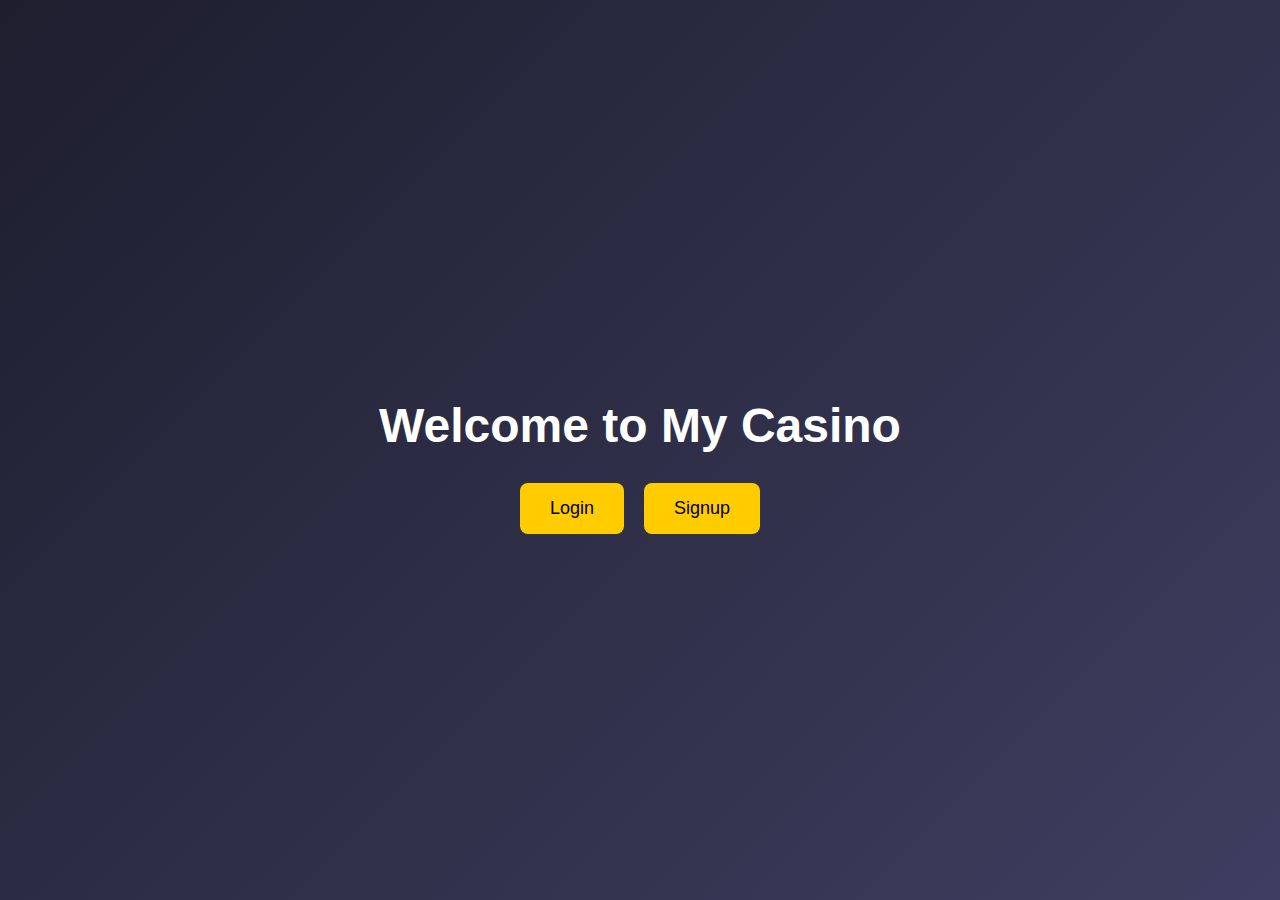
<file: index.html>
<!DOCTYPE html>
<html lang="en">
<head>
    <meta charset="UTF-8">
    <meta name="viewport" content="width=device-width, initial-scale=1.0">
    <title>My Casino</title>
    <link rel="stylesheet" href="style.css">
</head>
<body>
    <div class="container">
        <h1 class="title">Welcome to My Casino</h1>
        <div class="buttons">
            <a href="login.html" class="btn">Login</a>
            <a href="signup.html" class="btn">Signup</a>
        </div>
    </div>
</body>
</html>
</file>
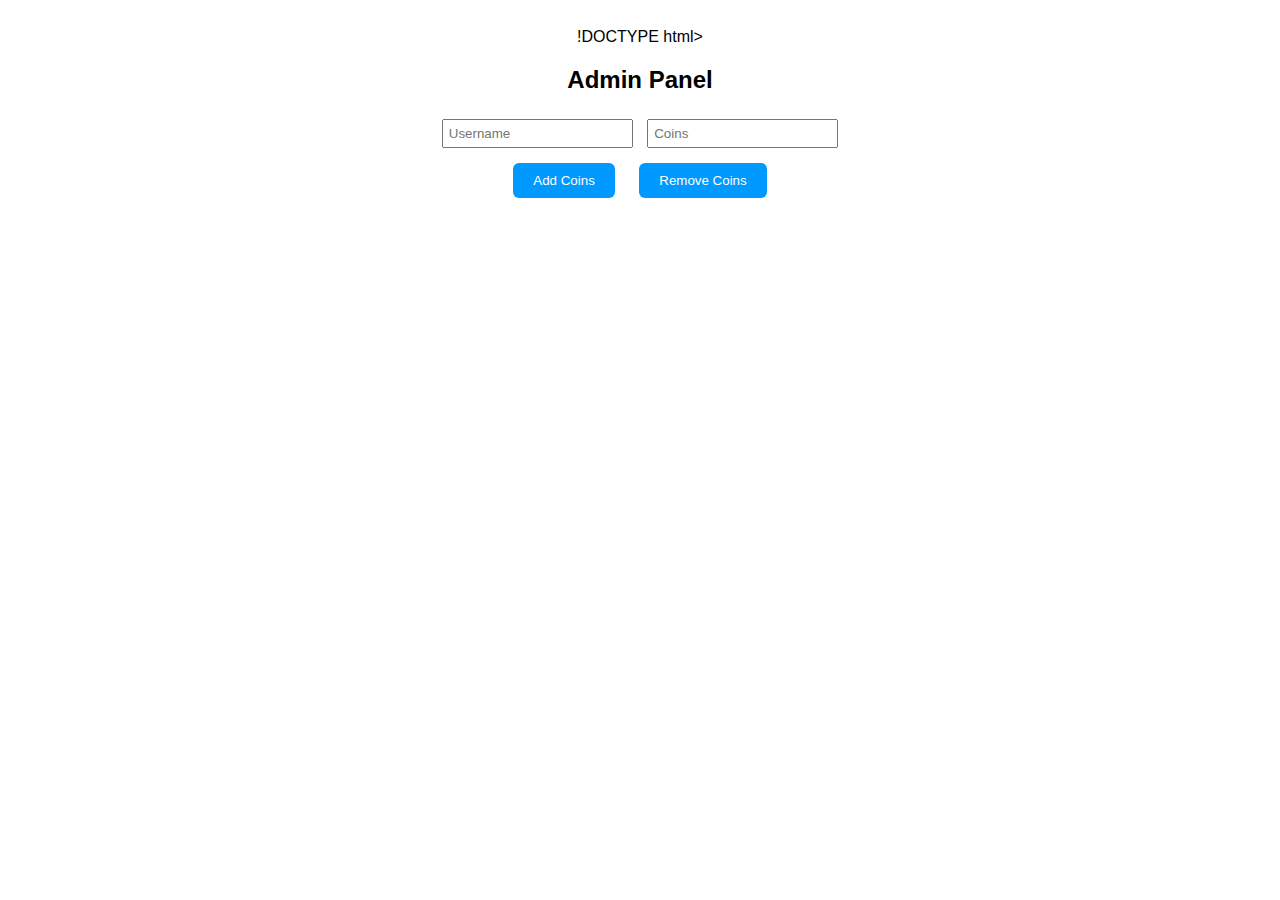
<file: admin.html>
!DOCTYPE html>
<html lang="en">
<head>
  <meta charset="UTF-8">
  <title>Admin Panel</title>
  <style>
    body {
      font-family: Arial;
      padding: 20px;
      text-align: center;
    }
    input {
      margin: 5px;
      padding: 5px;
    }
    button {
      margin: 10px;
      padding: 10px 20px;
      background-color: #0099ff;
      color: white;
      border: none;
      border-radius: 6px;
      cursor: pointer;
    }
  </style>
</head>
<body>
  <h2>Admin Panel</h2>

  <input type="text" id="adminUser" placeholder="Username" />
  <input type="number" id="adminCoins" placeholder="Coins" />

  <br>

  <button onclick="addCoins()">Add Coins</button>
  <button onclick="removeCoins()">Remove Coins</button>

  <p id="adminResult"></p>

  <script>
    function addCoins() {
      const username = document.getElementById("adminUser").value;
      const coins = parseInt(document.getElementById("adminCoins").value);

      let userData = JSON.parse(localStorage.getItem(username));
      if (userData) {
        userData.coins += coins;
        localStorage.setItem(username, JSON.stringify(userData));
        document.getElementById("adminResult").innerText = "Coins added successfully.";

        logTransaction(username, "Add", coins);
      } else {
        document.getElementById("adminResult").innerText = "User not found!";
      }
    }

    function removeCoins() {
      const username = document.getElementById("adminUser").value;
      const coins = parseInt(document.getElementById("adminCoins").value);

      let userData = JSON.parse(localStorage.getItem(username));
      if (userData) {
        const removed = Math.min(coins, userData.coins);
        userData.coins -= removed;
        localStorage.setItem(username, JSON.stringify(userData));
        document.getElementById("adminResult").innerText = "Coins removed.";

        logTransaction(username, "Remove", removed);
      } else {
        document.getElementById("adminResult").innerText = "User not found!";
      }
    }

    function logTransaction(username, type, amount) {
      const logKey = `${username}_log`;
      const existingLogs = JSON.parse(localStorage.getItem(logKey)) || [];
      const newEntry = {
        type: type,
        amount: amount,
        time: new Date().toLocaleString()
      };
      existingLogs.push(newEntry);
      localStorage.setItem(logKey, JSON.stringify(existingLogs));
    }

    function logout() {
      localStorage.removeItem("currentUser");
      alert("Logged out successfully!");
      window.location.href = "index.html";
    }
  </script>
</body>
</html>
</file>
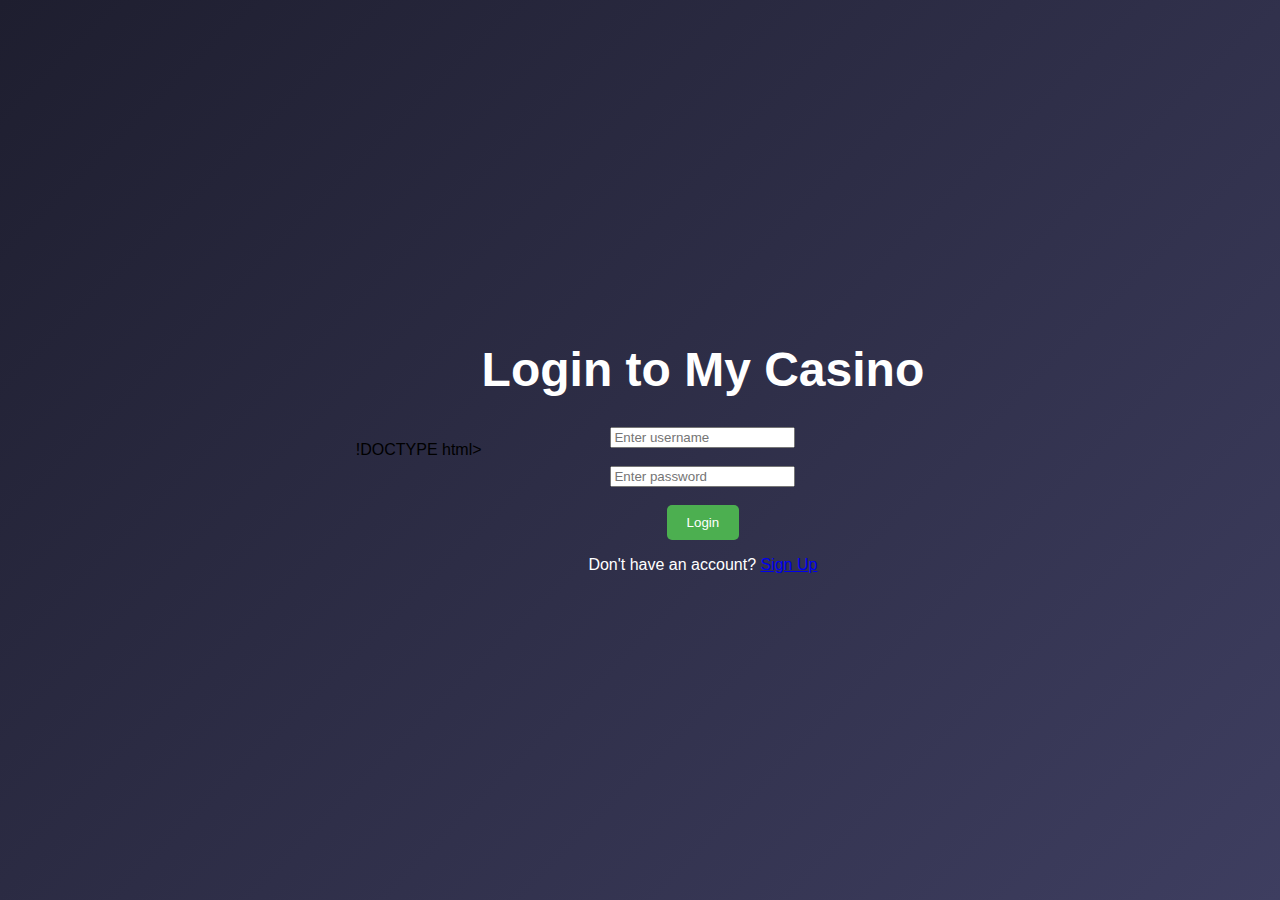
<file: coin-flip.html>
!DOCTYPE html>
<html lang="en">
<head>
  <meta charset="UTF-8" />
  <title>Coin Flip Game</title>
  <link rel="stylesheet" href="style.css" />
  <style>
    body {
      font-family: Arial, sans-serif;
      text-align: center;
      padding: 20px;
    }
    .btn {
      padding: 8px 15px;
      background-color: #0099ff;
      color: white;
      border: none;
      border-radius: 5px;
      text-decoration: none;
      margin: 5px;
      display: inline-block;
    }
    .coin-container {
      margin-top: 30px;
    }
    .coin {
      width: 100px;
      height: 100px;
      border: 2px solid #333;
      border-radius: 50%;
      margin: 20px auto;
      background: gold;
    }
  </style>
</head>
<body>
  <script>
    const currentUser = localStorage.getItem("currentUser");
    if (!currentUser) {
      alert("Please login first!");
      window.location.href = "login.html";
    }
  </script>

  <header>
    <h1>Coin Flip</h1>
    <div style="text-align: right; margin-bottom: 10px;">
      <span id="coinDisplay" style="font-weight: bold;">Coins: 0</span>
      <a href="deposit.html" class="btn">Deposit Coins</a>
      <a href="#" onclick="logout()" class="btn">Logout</a>
    </div>
    <a href="game.html" class="btn">Back</a>
  </header>

  <main class="coin-container">
    <div class="coin" id="coin"></div>

    <div class="bet-controls">
      <label for="betAmount">Enter Bet Amount (Min 20):</label><br />
      <input type="number" id="betAmount" min="20" value="20" /><br /><br />

      <button onclick="flipCoin('heads')">Heads (1x)</button>
      <button onclick="flipCoin('tails')">Tails (2x)</button>
      <p id="result"></p>
    </div>
  </main>

  <script>
    function logout() {
      localStorage.removeItem("currentUser");
      alert("Logged out successfully!");
      window.location.href = "index.html";
    }

    function updateCoins() {
      const username = localStorage.getItem("currentUser");
      const userData = JSON.parse(localStorage.getItem(username));
      if (userData) {
        document.getElementById("coinDisplay").innerText = "Coins: " + userData.coins;
      }
    }
    setInterval(updateCoins, 1000);
    updateCoins();

    function flipCoin(choice) {
      const username = localStorage.getItem("currentUser");
      let userData = JSON.parse(localStorage.getItem(username));
      const bet = parseInt(document.getElementById("betAmount").value);

      if (isNaN(bet) || bet < 20) {
        alert("Minimum bet is 20 coins.");
        return;
      }

      if (userData.coins < bet) {
        alert("Not enough coins! Please deposit.");
        window.location.href = "deposit.html";
        return;
      }

      const result = Math.random() < 0.5 ? 'heads' : 'tails';
      const win = (choice === result);

      if (win) {
        const reward = choice === 'heads' ? bet : bet * 2;
        userData.coins += reward;
        document.getElementById("result").innerText = "You won! Result: " + result;
      } else {
        userData.coins -= bet;
        document.getElementById("result").innerText = "You lost. Result: " + result;
      }

      localStorage.setItem(username, JSON.stringify(userData));
      updateCoins();
    }
  </script>
</body>
</html>
</file>
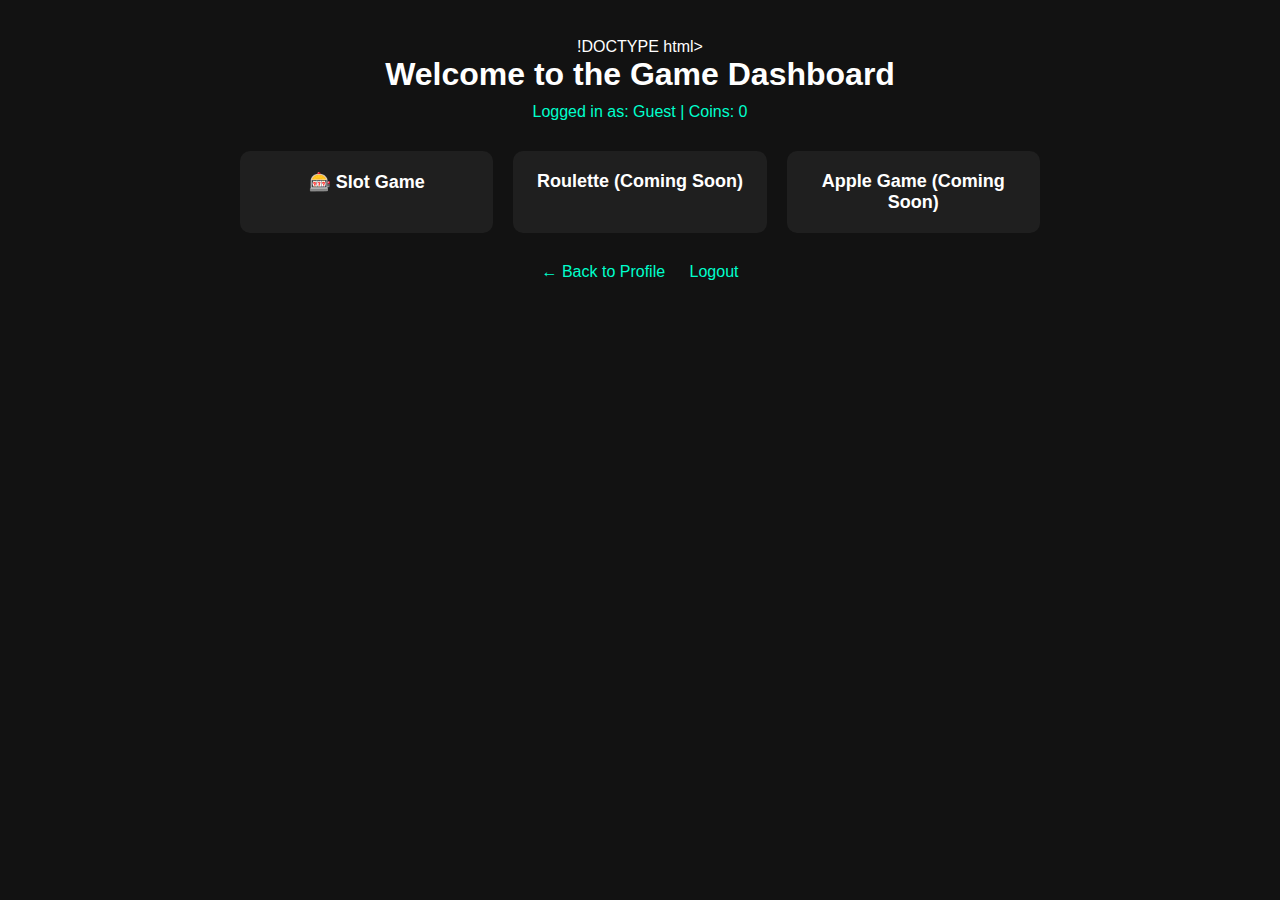
<file: dashboard.html>
!DOCTYPE html>
<html lang="en">
<head>
  <meta charset="UTF-8">
  <title>Game Dashboard - My Casino</title>
  <style>
    body {
      background-color: #121212;
      font-family: Arial, sans-serif;
      color: white;
      text-align: center;
      padding: 30px;
    }

    .header {
      margin-bottom: 30px;
    }

    .header h1 {
      margin: 0;
    }

    .user-info {
      margin-top: 10px;
      font-size: 16px;
      color: #00ffcc;
    }

    .game-grid {
      display: grid;
      grid-template-columns: repeat(auto-fit, minmax(150px, 1fr));
      gap: 20px;
      max-width: 800px;
      margin: auto;
    }

    .game-card {
      background-color: #1f1f1f;
      padding: 20px;
      border-radius: 10px;
      transition: transform 0.2s;
    }

    .game-card:hover {
      transform: scale(1.05);
    }

    .game-card a {
      text-decoration: none;
      color: white;
      font-weight: bold;
      font-size: 18px;
    }

    .footer-links {
      margin-top: 30px;
    }

    .footer-links a {
      color: #00ffcc;
      text-decoration: none;
      font-size: 16px;
      margin: 0 10px;
    }
  </style>
</head>
<body>

  <div class="header">
    <h1>Welcome to the Game Dashboard</h1>
    <div class="user-info">
      Logged in as: <span id="username">Guest</span> |
      Coins: <span id="coins">0</span>
    </div>
  </div>

  <div class="game-grid">
    <div class="game-card">
      <a href="slot.html">🎰 Slot Game</a>
    </div>

    <div class="game-card">
      <a href="#">Roulette (Coming Soon)</a>
    </div>

    <div class="game-card">
      <a href="#">Apple Game (Coming Soon)</a>
    </div>
  </div>

  <div class="footer-links">
    <a href="profile.html">← Back to Profile</a>
    <a href="logout.html">Logout</a>
  </div>

  <script>
    const currentUser = localStorage.getItem("currentUser");
    if (currentUser) {
      const userData = JSON.parse(localStorage.getItem(currentUser));
      document.getElementById("username").textContent = currentUser;
      document.getElementById("coins").textContent = userData.coins;
    }
  </script>

</body>
</html>
</file>
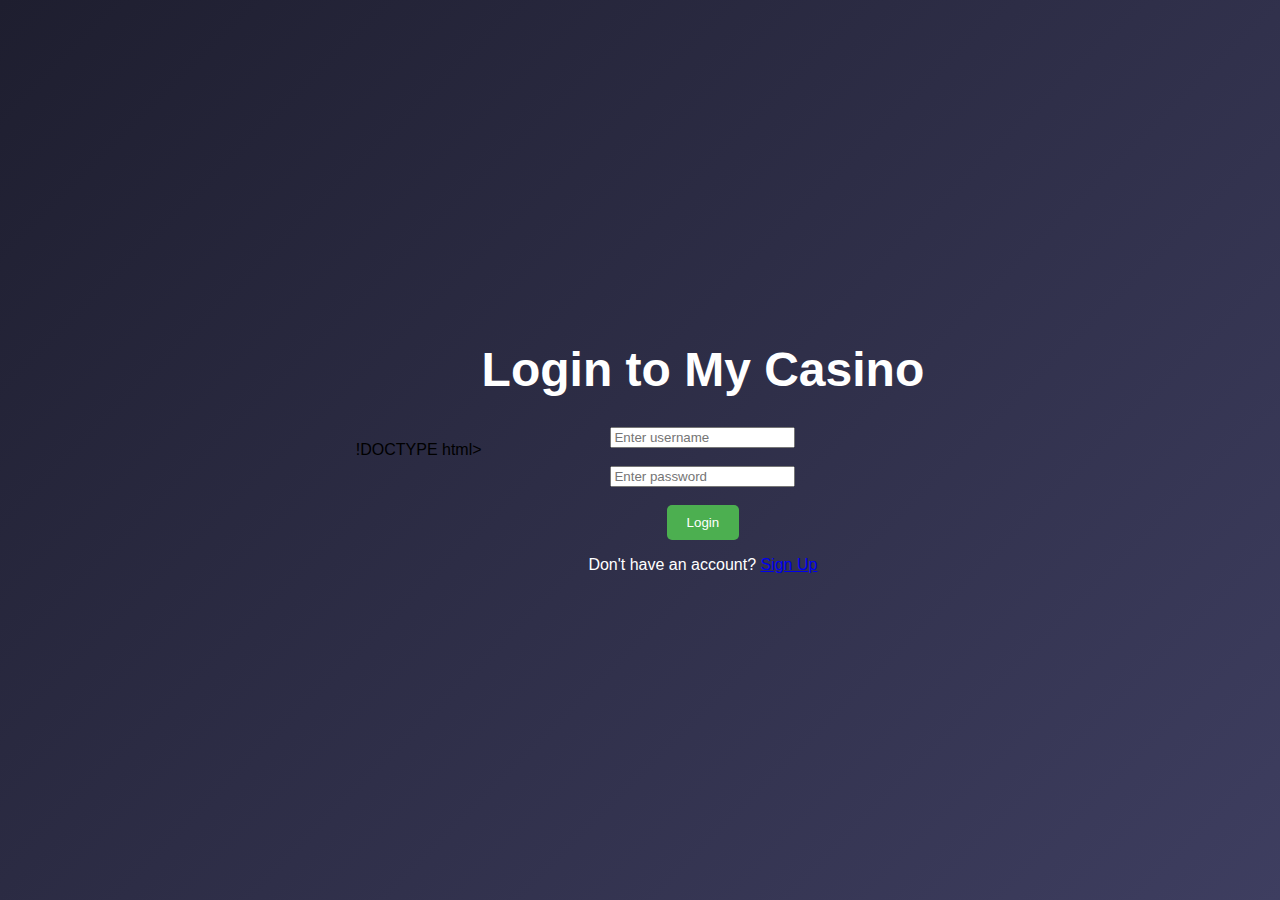
<file: deposit.html>
<!DOCTYPE html>
<html>
<head>
  <title>Deposit Coins</title>
  <style>
    body {
      font-family: Arial, sans-serif;
      text-align: center;
      padding: 20px;
    }
    .deposit-option {
      margin: 20px;
      padding: 10px 20px;
      background-color: #00cc99;
      color: white;
      border-radius: 10px;
      cursor: pointer;
    }
    .deposit-option:hover {
      background-color: #009977;
    }
    .back-btn {
      background: #555;
      padding: 10px 20px;
      display: inline-block;
      border-radius: 8px;
      color: white;
      text-decoration: none;
      margin-top: 30px;
    }
  </style>
</head>
<body>

<script>
  const currentUser = localStorage.getItem("currentUser");
  if (!currentUser) {
    alert("Please login first!");
    window.location.href = "login.html";
  }
</script>

<h2>Deposit Coins</h2>
<p>Select a deposit method</p>

<div class="deposit-option" onclick="deposit('Bkash')">Deposit via Bkash</div>
<div class="deposit-option" onclick="deposit('Nagad')">Deposit via Nagad</div>

<a href="game.html" class="back-btn">← Back to Game</a>

<script>
  function deposit(method) {
    const username = localStorage.getItem("currentUser");
    if (!username) {
      alert("Please login first.");
      window.location.href = "login.html";
      return;
    }

    const userData = JSON.parse(localStorage.getItem(username));
    const depositAmount = 100;

    userData.coins += depositAmount;
    localStorage.setItem(username, JSON.stringify(userData));

    alert(`Successfully added ${depositAmount} coins via ${method}.`);
    window.location.href = "game.html";
  }
</script>

</body>
</html>
</file>
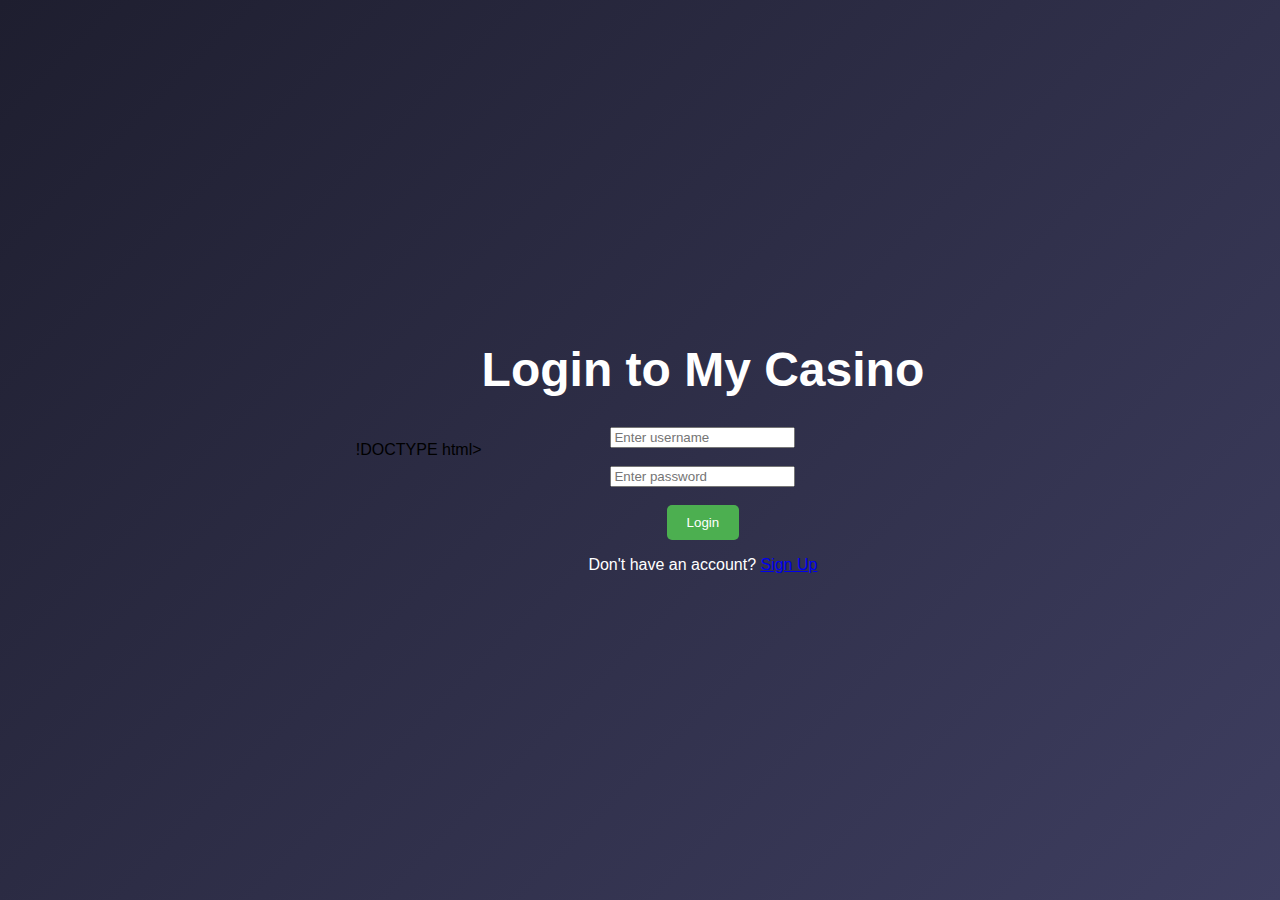
<file: game.html>
<!DOCTYPE html>
<html>
<head>
  <title>Casino Game</title>
  <style>
    body {
      font-family: Arial;
      background: #f0f0f0;
      text-align: center;
      padding: 20px;
    }
    .top-bar {
      display: flex;
      justify-content: space-between;
      align-items: center;
      background: white;
      padding: 10px 20px;
      box-shadow: 0 2px 5px rgba(0,0,0,0.1);
    }
    .top-bar .logo {
      font-weight: bold;
      font-size: 20px;
    }
    .top-bar .actions a {
      margin: 0 10px;
      text-decoration: none;
      color: #007bff;
      font-weight: bold;
    }
    .game-list {
      margin-top: 40px;
    }
    .game-link {
      display: block;
      margin: 20px auto;
      padding: 15px 30px;
      background: #007bff;
      color: white;
      text-decoration: none;
      border-radius: 10px;
      width: 200px;
    }
  </style>
</head>
<body>

  <script>
    const currentUser = localStorage.getItem("currentUser");
    if (!currentUser) {
      alert("Please login first!");
      window.location.href = "login.html";
    }
  </script>

  <div class="top-bar">
    <div class="logo">CasinoZone</div>
    <div class="actions">
      <span id="coinDisplay">Coins: 0</span>
      <a href="deposit.html">Deposit Coins</a>
      <a href="#" onclick="logout()">Logout</a>
    </div>
  </div>

  <div class="game-list">
    <h1>Casino Games</h1>
    <a href="coin-flip.html" class="game-link">Coin Flip</a>
    a href="slot.html" class="game-link">Slot Machine</a>
    <!-- ভবিষ্যতে অন্য গেমগুলোর লিংক এখানে যোগ করতে পারো -->
  </div>

  <script>
    function updateCoins() {
      const username = localStorage.getItem("currentUser");
      const userData = JSON.parse(localStorage.getItem(username));
      if (userData && userData.coins !== undefined) {
        document.getElementById("coinDisplay").innerText = "Coins: " + userData.coins;
      }
    }

    function logout() {
      localStorage.removeItem("currentUser");
      alert("Logged out successfully!");
      window.location.href = "index.html";
    }

    updateCoins();
    setInterval(updateCoins, 2000);
  </script>

</body>
</html>
</file>
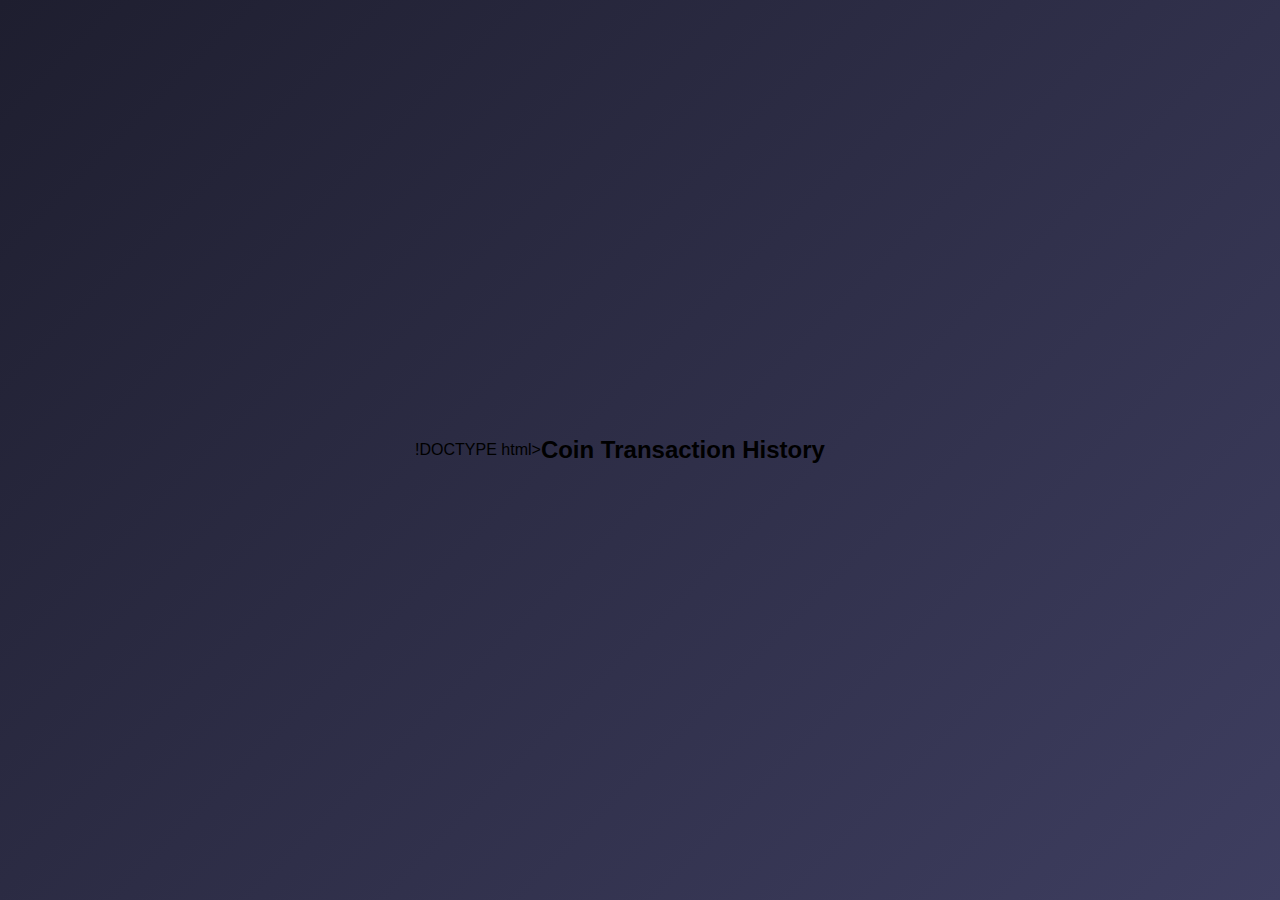
<file: history.html>
!DOCTYPE html>
<html lang="en">
<head>
  <meta charset="UTF-8">
  <title>Coin History</title>
  <link rel="stylesheet" href="style.css">
</head>
<body>
  <h2>Coin Transaction History</h2>
  <ul id="logList"></ul>

  <script>
    const username = localStorage.getItem("currentUser");
    const logKey = `${username}_log`;
    const logs = JSON.parse(localStorage.getItem(logKey)) || [];

    const logList = document.getElementById("logList");
    logs.forEach(entry => {
      const li = document.createElement("li");
      li.innerText = `${entry.type} - ${entry.amount} coins on ${entry.time}`;
      logList.appendChild(li);
    });
  </script>
</body>
</html>
</file>
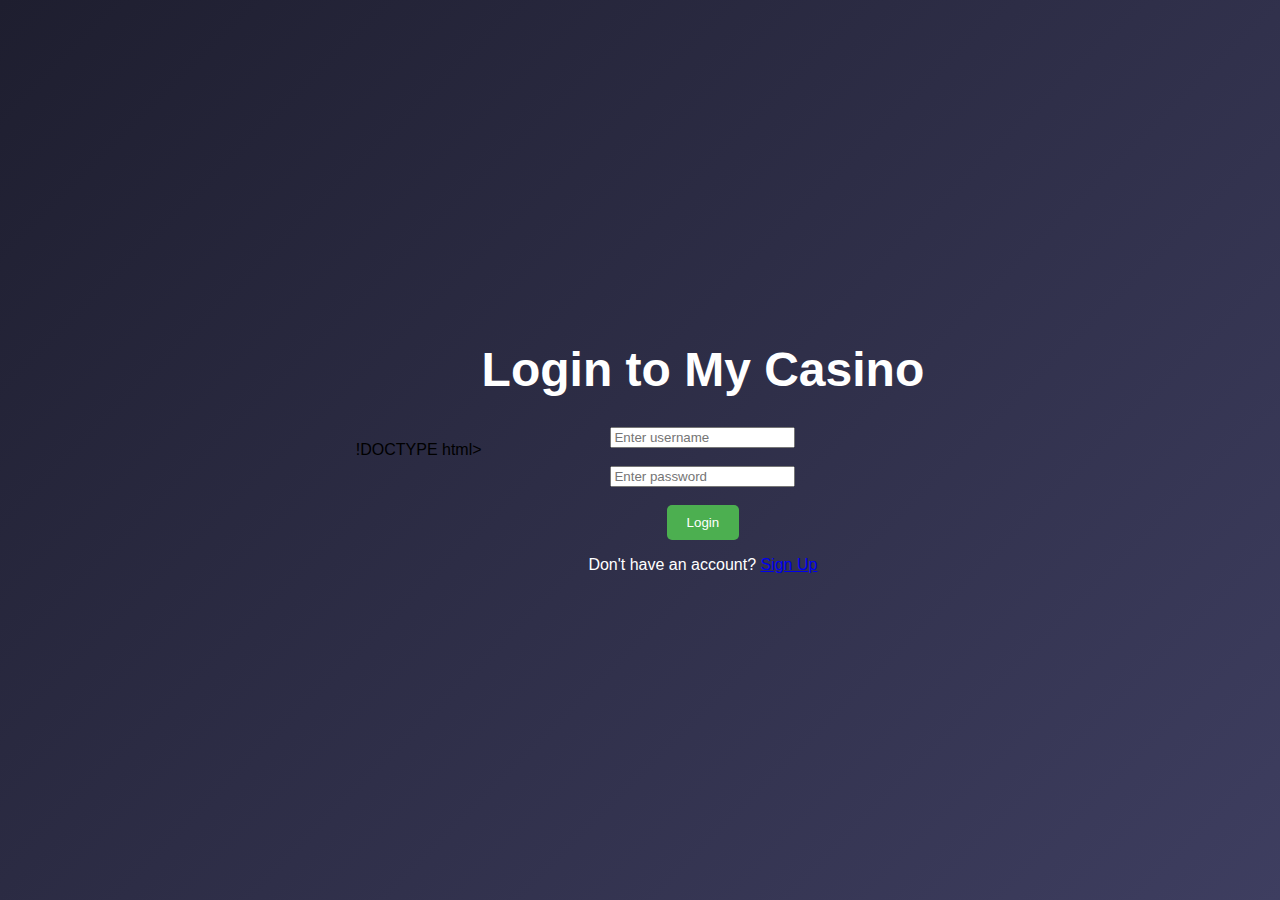
<file: login.html>
!DOCTYPE html>
<html lang="en">
<head>
    <meta charset="UTF-8">
    <meta name="viewport" content="width=device-width, initial-scale=1.0">
    <title>Login - My Casino</title>
    <link rel="stylesheet" href="style.css">
</head>
<body>
    <div class="container">
        <h1 class="title">Login to My Casino</h1>

        <input type="text" id="username" placeholder="Enter username" />
        <br><br>
        <input type="password" id="password" placeholder="Enter password" />
        <br><br>
        <button onclick="login()">Login</button>

        <p>Don't have an account? <a href="signup.html">Sign Up</a></p>
    </div>

    <script>
        function login() {
            const username = document.getElementById("username").value.trim();
            const password = document.getElementById("password").value;

            if (!username || !password) {
                alert("Please fill both fields.");
                return;
            }

            if (password.length < 6) {
                alert("Password must be at least 6 characters.");
                return;
            }

            const existing = localStorage.getItem(username);

            if (!existing) {
                const userData = {
                    password: password,
                    coins: 0
                };
                localStorage.setItem(username, JSON.stringify(userData));
                alert("Account created! Logging in...");
            } else {
                const userData = JSON.parse(existing);
                if (userData.password !== password) {
                    alert("Wrong password!");
                    return;
                }
            }

            localStorage.setItem("currentUser", username);
            window.location.href = "dashboard.html";
        }
    </script>
</body>
</html>
</file>
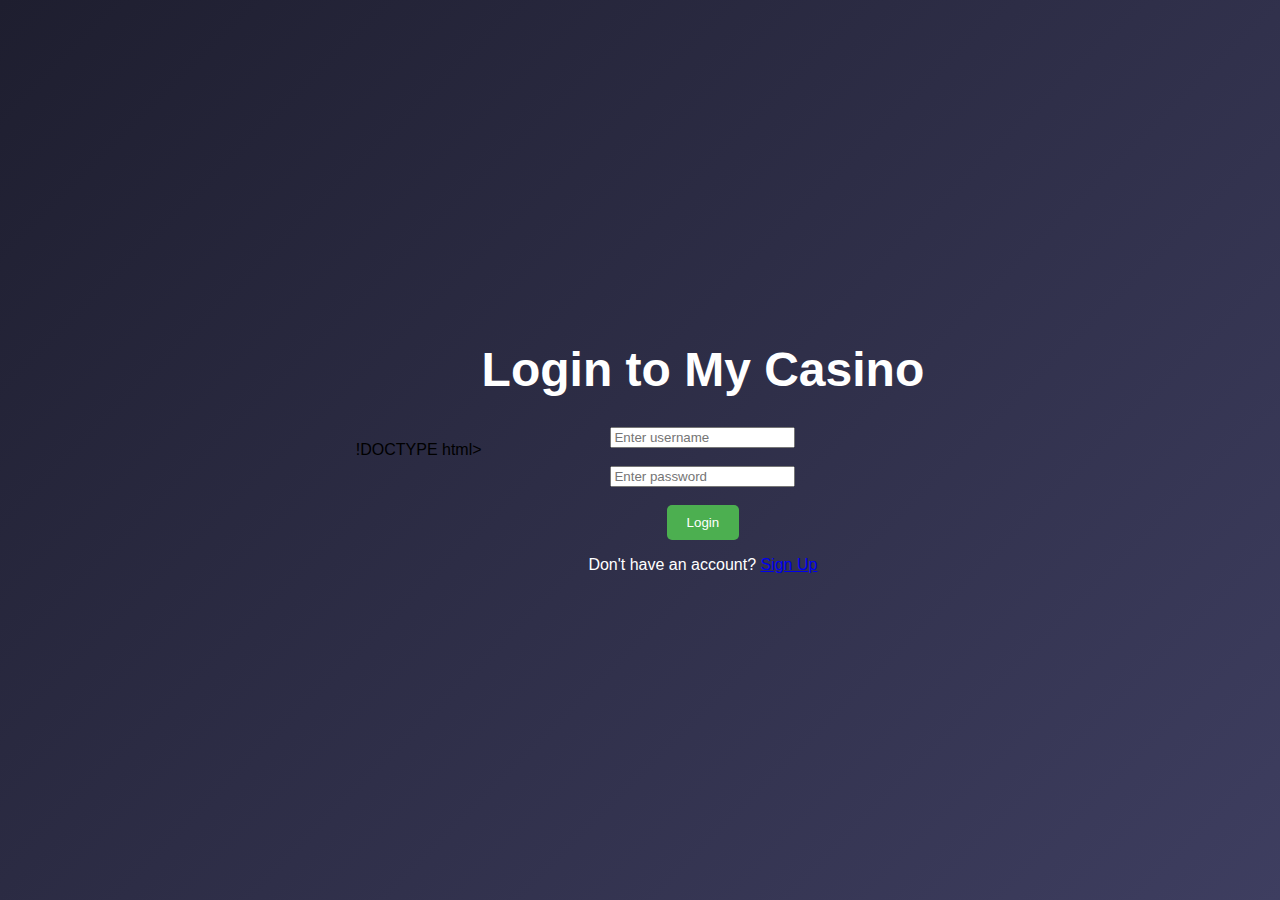
<file: logout.html>
!DOCTYPE html>
<html lang="en">
<head>
  <meta charset="UTF-8">
  <title>Logging Out...</title>
  <script>
    // লগআউট করার সময় লোকাল স্টোরেজ থেকে ইউজার ডেটা সরানো
    localStorage.removeItem("currentUser");
    // চাইলে প্রোফাইল পিকচার বা অন্য তথ্যও রিমুভ করতে পারো
    // localStorage.removeItem("profilePic");

    // রিডাইরেক্ট login পেজে
    window.location.href = "login.html";
  </script>
</head>
<body>
</body>
</html>
</file>
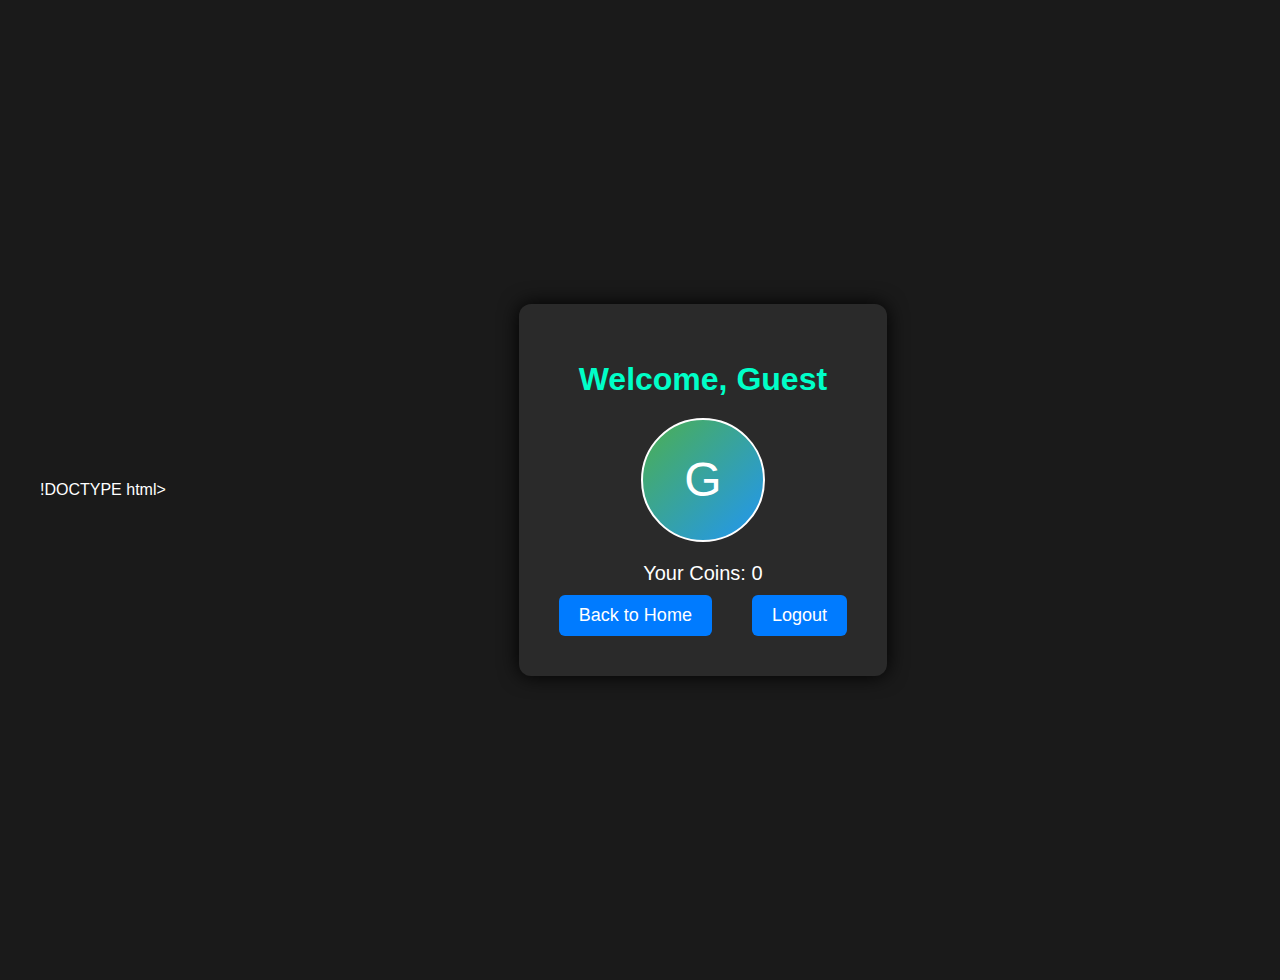
<file: profile.html>
!DOCTYPE html>
<html lang="en">
<head>
  <meta charset="UTF-8">
  <title>User Profile - My Casino</title>
  <link rel="stylesheet" href="style.css">
  <style>
    body {
      background: #1a1a1a;
      color: white;
      font-family: Arial, sans-serif;
      text-align: center;
      padding: 40px;
    }

    .profile-container {
      max-width: 500px;
      margin: auto;
      background: #2a2a2a;
      padding: 30px;
      border-radius: 12px;
      box-shadow: 0 0 20px #000;
    }

    .profile-container h2 {
      font-size: 32px;
      color: #00ffc8;
      margin-bottom: 20px;
    }

    .profile-pic-box {
      margin: 20px 0;
    }

    .profile-avatar {
      width: 120px;
      height: 120px;
      background: linear-gradient(135deg, #4CAF50, #2196F3);
      color: white;
      font-size: 48px;
      display: flex;
      justify-content: center;
      align-items: center;
      border-radius: 50%;
      border: 2px solid white;
      margin: auto;
    }

    .coin-box {
      margin-top: 20px;
      font-size: 20px;
    }

    .buttons .btn {
      display: inline-block;
      margin: 10px;
      padding: 10px 20px;
      background-color: #007bff;
      color: white;
      text-decoration: none;
      border-radius: 6px;
    }

    .buttons .btn:hover {
      background-color: #0056b3;
    }
  </style>
</head>
<body>
  <section class="profile-container">
    <h2>Welcome, <span id="username-display"></span></h2>

    <!-- Profile Avatar without Image -->
    <div class="profile-pic-box">
      <div id="profile-avatar" class="profile-avatar">U</div>
    </div>

    <div class="coin-box">
      Your Coins: <span id="coin-count">0</span>
    </div>

    <div class="buttons">
      <a href="index.html" class="btn">Back to Home</a>
      <a href="logout.html" class="btn">Logout</a>
    </div>
  </section>

  <script>
    // ইউজারের তথ্য লোকাল স্টোরেজ থেকে আনা
    const username = localStorage.getItem("username") || "Guest";
    const coins = localStorage.getItem("coins") || "0";

    // ইউজারের নাম ও কয়েন দেখানো
    document.getElementById("username-display").textContent = username;
    document.getElementById("coin-count").textContent = coins;

    // নামের প্রথম অক্ষর দিয়ে প্রোফাইল বৃত্ত বানানো
    const firstLetter = username.charAt(0).toUpperCase();
    document.getElementById("profile-avatar").textContent = firstLetter;
  </script>
</body>
</html>
</file>
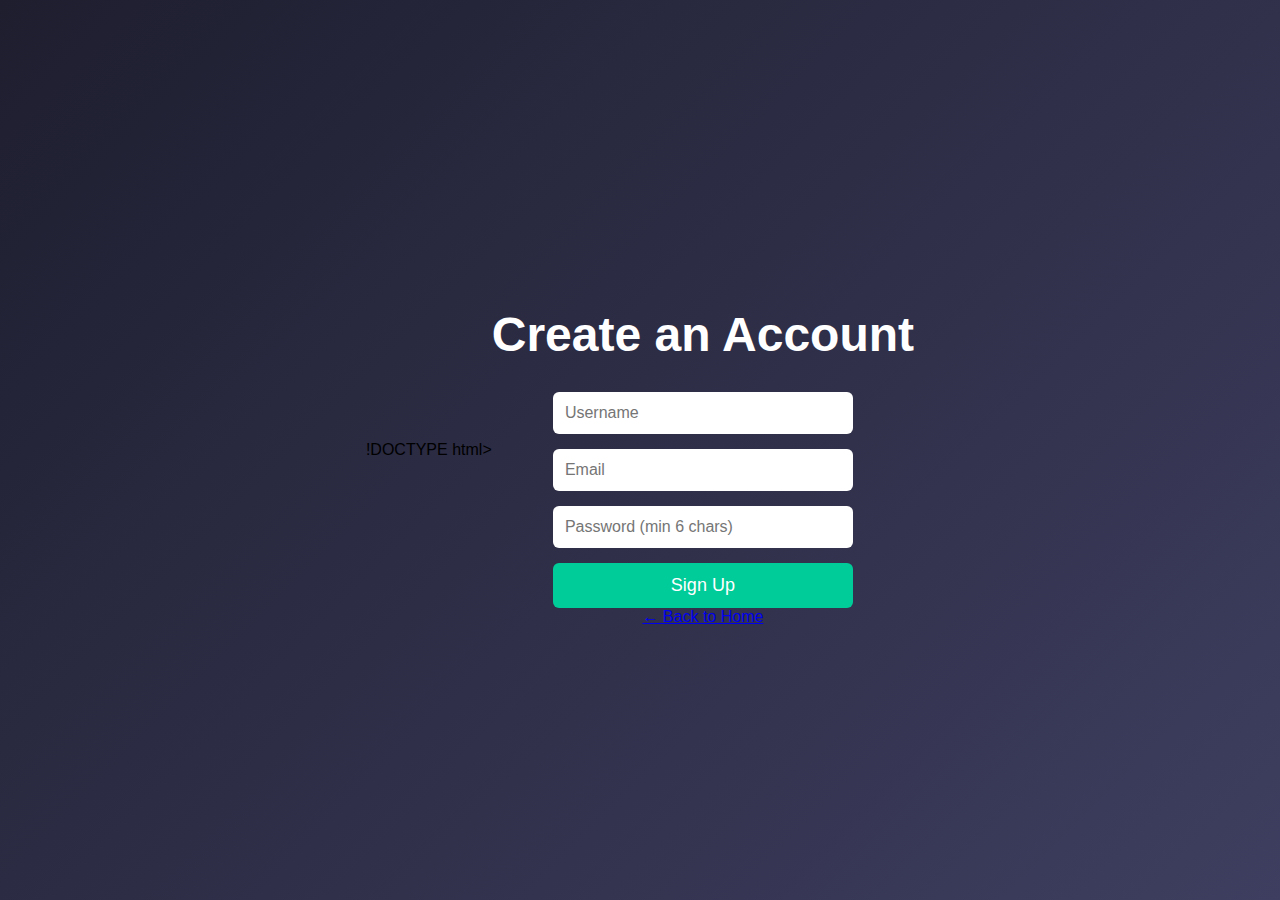
<file: signup.html>
!DOCTYPE html>
<html lang="en">
<head>
  <meta charset="UTF-8">
  <title>Sign Up - My Casino</title>
  <link rel="stylesheet" href="style.css">
</head>
<body>
  <div class="container">
    <h1 class="title">Create an Account</h1>
    <form class="form" onsubmit="signup(event)">
      <input type="text" id="username" placeholder="Username" required>
      <input type="email" id="email" placeholder="Email" required>
      <input type="password" id="password" placeholder="Password (min 6 chars)" required>
      <button type="submit" class="btn">Sign Up</button>
    </form>
    <div class="back-home">
      <a href="index.html">← Back to Home</a>
    </div>
  </div>

  <script>
    function signup(e) {
      e.preventDefault();

      const username = document.getElementById("username").value.trim();
      const email = document.getElementById("email").value.trim();
      const password = document.getElementById("password").value;

      if (!username || !email || !password) {
        alert("Please fill out all fields.");
        return;
      }

      if (password.length < 6) {
        alert("Password must be at least 6 characters.");
        return;
      }

      if (localStorage.getItem(username)) {
        alert("Username already exists!");
        return;
      }

      const userData = {
        email,
        password,
        coins: 50  // Initial bonus
      };

      localStorage.setItem(username, JSON.stringify(userData));
      localStorage.setItem("currentUser", username);

      alert("Account created successfully!");
      window.location.href = "profile.html";
    }
  </script>
</body>
</html>
</file>
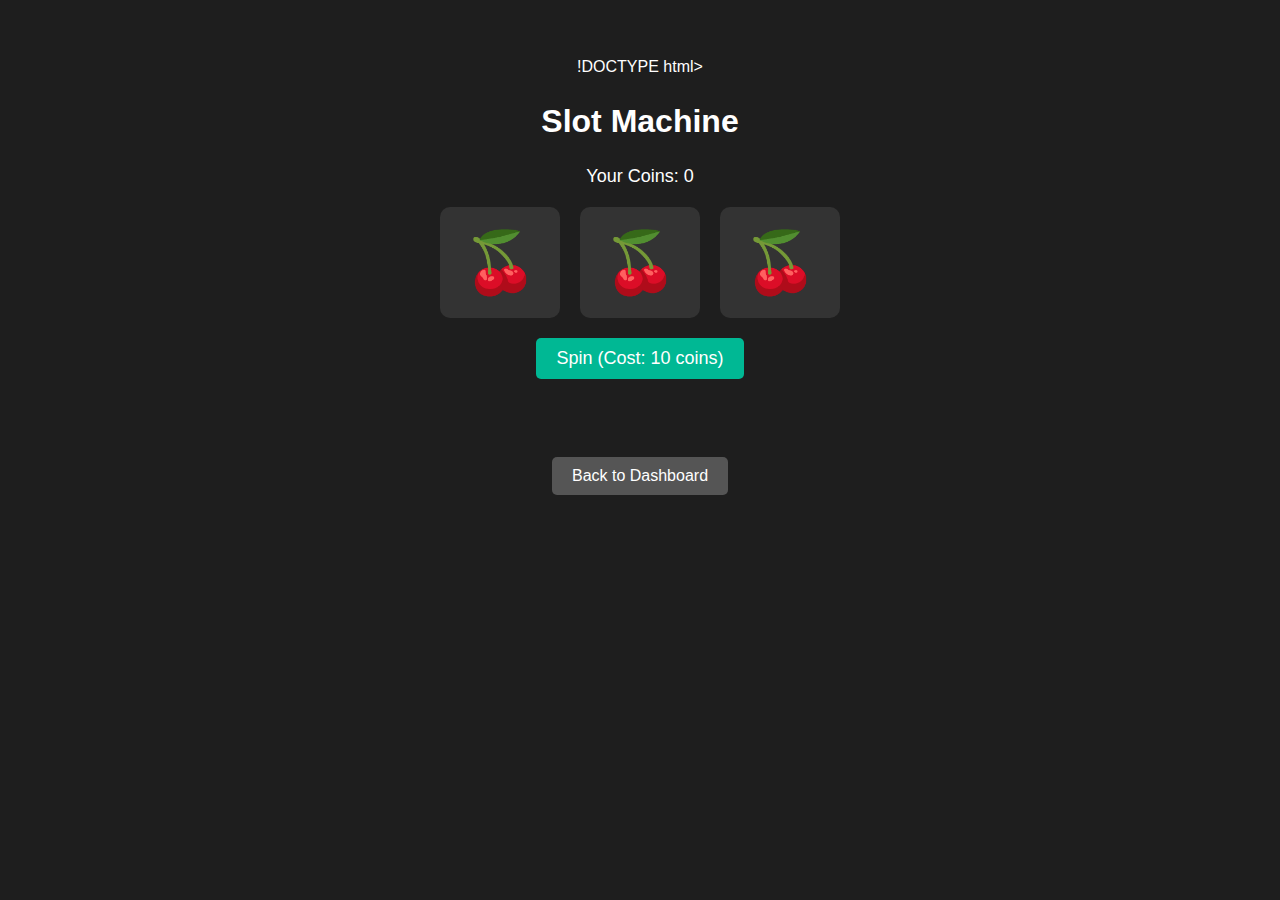
<file: slot.html>
!DOCTYPE html>
<html lang="en">
<head>
  <meta charset="UTF-8">
  <title>Slot Game - My Casino</title>
  <style>
    body {
      font-family: sans-serif;
      text-align: center;
      background: #1e1e1e;
      color: white;
      padding: 50px;
    }

    h2 {
      font-size: 32px;
    }

    .slot-box {
      display: flex;
      justify-content: center;
      font-size: 60px;
      margin: 20px 0;
    }

    .slot {
      margin: 0 10px;
      padding: 20px;
      background: #333;
      border-radius: 10px;
      width: 80px;
    }

    .btn {
      padding: 10px 20px;
      background: #00b894;
      border: none;
      color: white;
      font-size: 18px;
      cursor: pointer;
      border-radius: 5px;
    }

    .btn:hover {
      background: #019875;
    }

    .result {
      margin-top: 20px;
      font-size: 20px;
    }

    .coin-info {
      margin: 20px 0;
      font-size: 18px;
    }

    .back-btn {
      margin-top: 40px;
      display: inline-block;
      padding: 10px 20px;
      background: #555;
      color: white;
      text-decoration: none;
      border-radius: 5px;
    }
  </style>
</head>
<body>
  <h2>Slot Machine</h2>

  <div class="coin-info">
    Your Coins: <span id="coin-count">0</span>
  </div>

  <div class="slot-box">
    <div class="slot" id="slot1">🍒</div>
    <div class="slot" id="slot2">🍒</div>
    <div class="slot" id="slot3">🍒</div>
  </div>

  <button class="btn" onclick="spin()">Spin (Cost: 10 coins)</button>

  <div class="result" id="result"></div>

  <br>
  <a href="dashboard.html" class="back-btn">Back to Dashboard</a>

  <script>
    const user = localStorage.getItem("currentUser");
    const data = JSON.parse(localStorage.getItem(user));
    let coins = data?.coins || 0;

    const coinCount = document.getElementById("coin-count");
    coinCount.textContent = coins;

    const symbols = ["🍒", "🍋", "🍊", "⭐", "7️⃣"];

    function spin() {
      if (coins < 10) {
        alert("Not enough coins!");
        return;
      }

      coins -= 10;

      const s1 = symbols[Math.floor(Math.random() * symbols.length)];
      const s2 = symbols[Math.floor(Math.random() * symbols.length)];
      const s3 = symbols[Math.floor(Math.random() * symbols.length)];

      document.getElementById("slot1").textContent = s1;
      document.getElementById("slot2").textContent = s2;
      document.getElementById("slot3").textContent = s3;

      let result = document.getElementById("result");

      if (s1 === s2 && s2 === s3) {
        coins += 50;
        result.textContent = "Jackpot! You won 50 coins!";
      } else if (s1 === s2 || s2 === s3 || s1 === s3) {
        coins += 20;
        result.textContent = "Great! You won 20 coins!";
      } else {
        result.textContent = "Try again!";
      }

      coinCount.textContent = coins;
      data.coins = coins;
      localStorage.setItem(user, JSON.stringify(data));
    }
  </script>
</body>
</html>
</file>
<file: style.css>
body {
    margin: 0;
    padding: 0;
    height: 100vh;
    background: linear-gradient(135deg, #1e1e2f, #3e3e60);
    font-family: 'Arial', sans-serif;
    display: flex;
    justify-content: center;
    align-items: center;
}

.container {
    text-align: center;
    color: white;
}

.title {
    font-size: 48px;
    margin-bottom: 30px;
}

.buttons {
    display: flex;
    justify-content: center;
    gap: 20px;
}

.btn {
    padding: 15px 30px;
    background-color: #ffcc00;
    color: #000;
    text-decoration: none;
    font-size: 18px;
    border-radius: 8px;
    transition: background 0.3s;
}

.form {
    display: flex;
    flex-direction: column;
    gap: 15px;
    max-width: 300px;
    margin: 0 auto;
}

.form input {
    padding: 12px;
    font-size: 16px;
    border: none;
    border-radius: 6px;
    outline: none;
}

.form button {
    background-color: #00cc99;
    color: white;
    border: none;
    padding: 12px;
    font-size: 18px;
    border-radius: 6px;
    cursor: pointer;
    transition: background 0.3s;
}

.form button:hover {
    background-color: #009977;
}

.games-section {
    text-align: center;
    margin-top: 30px;
}

.games-grid {
    display: grid;
    grid-template-columns: repeat(auto-fit, minmax(150px, 1fr));
    gap: 20px;
    padding: 20px;
    max-width: 800px;
    margin: 0 auto;
}

.game-card {
    background: #fff;
    color: #333;
    padding: 20px;
    border-radius: 12px;
    box-shadow: 0 2px 10px rgba(0,0,0,0.1);
    font-size: 18px;
    font-weight: bold;
    cursor: pointer;
    transition: transform 0.3s;
}

.game-card:hover {
    transform: scale(1.05);
    background-color: #00cc99;
    color: white;
}

.coin-container {
    text-align: center;
    padding: 30px;
}

.coin {
    width: 100px;
    height: 100px;
    margin: 20px auto;
    border-radius: 50%;
    background: linear-gradient(45deg, #ff9900, #cc3300);
    display: flex;
    justify-content: center;
    align-items: center;
    color: white;
    font-size: 24px;
    font-weight: bold;
    box-shadow: 0 0 20px rgba(0,0,0,0.3);
}

.bet-controls {
    margin-top: 20px;
}

.options button {
    margin: 10px;
    padding: 10px 20px;
    background-color: #00cc99;
    color: white;
    border: none;
    border-radius: 8px;
    cursor: pointer;
}

.options button:hover {
    background-color: #009977;
}

.top-bar {
    position: absolute;
    top: 20px;
    right: 20px;
}

.deposit-btn {
    padding: 8px 16px;
    background-color: #00b894;
    color: white;
    border: none;
    border-radius: 8px;
    text-decoration: none;
    font-weight: bold;
    box-shadow: 0 0 10px rgba(0,0,0,0.3);
}

.deposit-btn:hover {
    background-color: #019374;
}

/* Responsive Design */
@media (max-width: 768px) {
    .btn {
        padding: 8px 14px;
        font-size: 14px;
    }

    .game-list {
        display: flex;
        flex-direction: column;
        align-items: center;
    }

    .game-link {
        width: 90%;
        text-align: center;
        margin: 10px 0;
        font-size: 18px;
    }

    .coin {
        width: 80px;
        height: 80px;
        font-size: 20px;
    }

    input, select {
        width: 90%;
        font-size: 16px;
    }

    .bet-controls {
        padding: 10px;
    }
}#slots {
  font-size: 50px;
  margin: 20px;
}
#result {
  font-size: 24px;
  margin-top: 10px;
}/* Game Section Styling */
.game-container {
    text-align: center;
    background-color: white;
    padding: 20px;
    border-radius: 8px;
    box-shadow: 0 4px 8px rgba(0,0,0,0.1);
}

.game-grid {
    display: grid;
    grid-template-columns: repeat(5, 1fr);
    grid-gap: 10px;
    margin: 20px 0;
}

.cell {
    width: 60px;
    height: 60px;
    display: flex;
    justify-content: center;
    align-items: center;
    background-color: #99cc66;
    border-radius: 8px;
    cursor: pointer;
    transition: transform 0.2s;
}

.cell:hover {
    transform: scale(1.1);
}

.apple {
    font-size: 24px;
}

.potato {
    font-size: 24px;
    color: red;
}

button {
    padding: 10px 20px;
    background-color: #4caf50;
    color: white;
    border: none;
    border-radius: 5px;
    cursor: pointer;
}

button:hover {
    background-color: #45a049;
}

#message {
    margin-top: 20px;
    font-size: 18px;
    color: #333;
}
</file>
